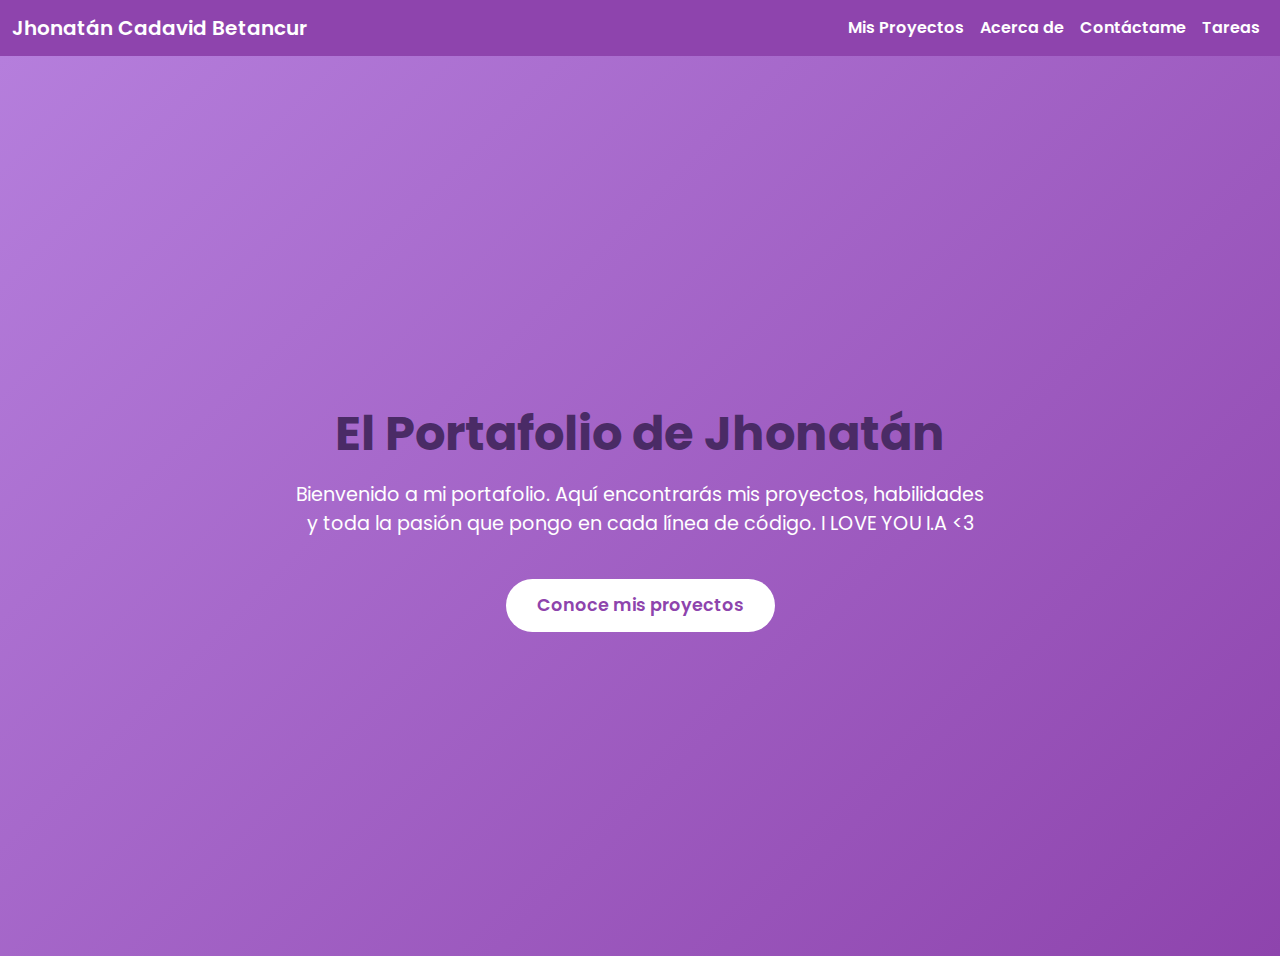
<file: index.html>
<!DOCTYPE html>
<html lang="es">
<head>
    <meta charset="UTF-8">
    <meta name="viewport" content="width=device-width, initial-scale=1.0">
    <title>Portafolio Jhonatán</title>

    <!-- Bootstrap -->
    <link href="https://cdn.jsdelivr.net/npm/bootstrap@5.3.8/dist/css/bootstrap.min.css" rel="stylesheet">

    <!-- Google Fonts -->
    <link href="https://fonts.googleapis.com/css2?family=Poppins:wght@300;400;600;700&display=swap" rel="stylesheet">
  <link rel="stylesheet" href="style.css">

</head>
<body>

    <!-- NAVBAR -->
    <nav class="navbar navbar-expand-lg">
      <div class="container-fluid">
        <a class="navbar-brand" href="#">Jhonatán Cadavid Betancur</a>
        <button class="navbar-toggler" type="button" data-bs-toggle="collapse" data-bs-target="#navbarNavDropdown">
          <span class="navbar-toggler-icon"></span>
        </button>

        <div class="collapse navbar-collapse" id="navbarNavDropdown">
          <ul class="navbar-nav ms-auto">
            <li class="nav-item"><a class="nav-link" href="#proyectos">Mis Proyectos</a></li>
            <li class="nav-item"><a class="nav-link" href="#acerca">Acerca de</a></li>
            <li class="nav-item"><a class="nav-link" href="#contacto">Contáctame</a></li>
            <li class="nav-item"><a class="nav-link" href="tareas.html">Tareas</a></li>
          </ul>
        </div>
      </div>
    </nav>

    <!-- HERO -->
    <section class="hero">
        <h1>El Portafolio de Jhonatán</h1>
        <p>
            Bienvenido a mi portafolio. Aquí encontrarás mis proyectos, habilidades y toda la pasión 
            que pongo en cada línea de código. I LOVE YOU I.A <3
        </p>

        <a href="#proyectos" class="btn cta-btn">Conoce mis proyectos</a>
    </section>

</body>
    <script src="https://cdn.jsdelivr.net/npm/bootstrap@5.3.3/dist/js/bootstrap.bundle.min.js"></script>

</html>
</file>
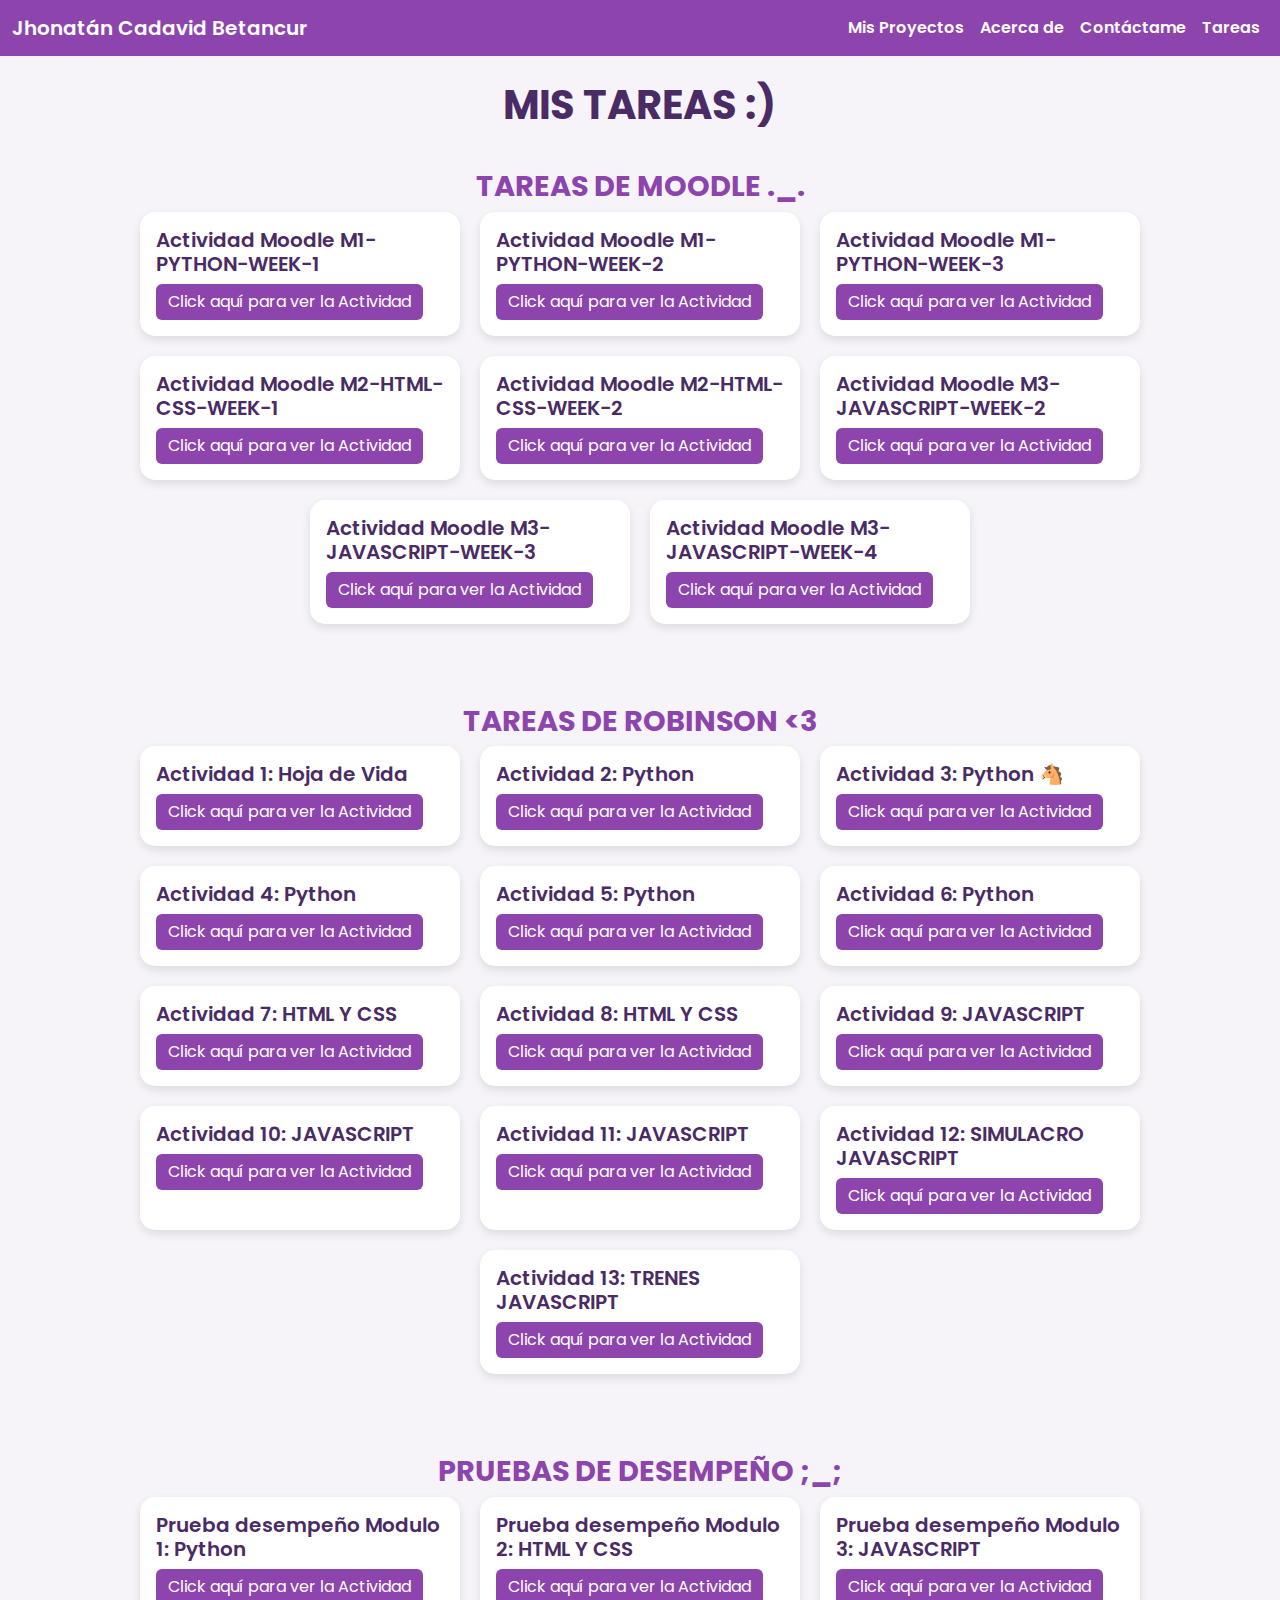
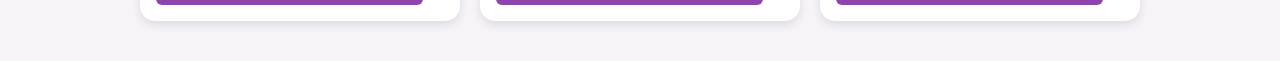
<file: tareas.html>
<!DOCTYPE html>
<html lang="es">
<head>
    <meta charset="UTF-8">
    <meta name="viewport" content="width=device-width, initial-scale=1.0">
    <title>Tareas</title>
    <link href="https://cdn.jsdelivr.net/npm/bootstrap@5.3.8/dist/css/bootstrap.min.css" rel="stylesheet">
    <link href="https://fonts.googleapis.com/css2?family=Poppins:wght@300;400;600;700&display=swap" rel="stylesheet">
    <link rel="stylesheet" href="style.css">
</head>
<body>

<nav class="navbar navbar-expand-lg">
    <div class="container-fluid">
        <a class="navbar-brand" href="index.html">Jhonatán Cadavid Betancur</a>

        <button class="navbar-toggler" type="button" data-bs-toggle="collapse" data-bs-target="#navbarNavDropdown">
            <span class="navbar-toggler-icon"></span>
        </button>

        <div class="collapse navbar-collapse" id="navbarNavDropdown">
            <ul class="navbar-nav ms-auto">
                <li class="nav-item"><a class="nav-link" href="#">Mis Proyectos</a></li>
                <li class="nav-item"><a class="nav-link" href="#">Acerca de</a></li>
                <li class="nav-item"><a class="nav-link" href="#">Contáctame</a></li>
                <li class="nav-item"><a class="nav-link active" href="tareas.html">Tareas</a></li>
            </ul>
        </div>
    </div>
</nav>

<h1>MIS TAREAS :)</h1>

    
<h2 class="section-title">TAREAS DE MOODLE ._.</h2>

    <div class="cards-container">

      <div class="card" style="width: 20rem;">
          <div class="card-body">
              <h5 class="card-title">Actividad Moodle M1-PYTHON-WEEK-1</h5>
              <a href="https://github.com/TITOS-DEV/m1_python_moodle_week_1" class="btn btn-primary">Click aquí para ver la Actividad</a>
          </div>
      </div>

        <div class="card" style="width: 20rem;">
            <div class="card-body">
                <h5 class="card-title">Actividad Moodle M1-PYTHON-WEEK-2</h5>
                <a href="https://github.com/TITOS-DEV/Actividad-Moodle-M1-PYTHON-WEEK-2" class="btn btn-primary">Click aquí para ver la Actividad</a>
            </div>
        </div>

                <div class="card" style="width: 20rem;">
            <div class="card-body">
                <h5 class="card-title">Actividad Moodle M1-PYTHON-WEEK-3</h5>
                <a href="https://github.com/TITOS-DEV/M1_python_moodle_week_3" class="btn btn-primary">Click aquí para ver la Actividad</a>
            </div>
        </div>


    <div class="card" style="width: 20rem;">
            <div class="card-body">
                <h5 class="card-title">Actividad Moodle M2-HTML-CSS-WEEK-1</h5>
                <a href="https://titos-dev.github.io/m2_html_css_moodle_week1/" class="btn btn-primary">Click aquí para ver la Actividad</a>
            </div>
        </div>

            <div class="card" style="width: 20rem;">
            <div class="card-body">
                <h5 class="card-title">Actividad Moodle M2-HTML-CSS-WEEK-2</h5>
                <a href="https://github.com/TITOS-DEV/m2_html_css_moodle_week1/tree/week2" class="btn btn-primary">Click aquí para ver la Actividad</a>
            </div>
        </div>
        <div class="card" style="width: 20rem;">
            <div class="card-body">
                <h5 class="card-title">Actividad Moodle M3-JAVASCRIPT-WEEK-2</h5>
                <a href="https://titos-dev.github.io/M3-JAVASCRIPT-WEEK-1/" class="btn btn-primary">Click aquí para ver la Actividad</a>
            </div>
        </div>
                <div class="card" style="width: 20rem;">
            <div class="card-body">
                <h5 class="card-title">Actividad Moodle M3-JAVASCRIPT-WEEK-3</h5>
                <a href="https://github.com/TITOS-DEV/M3_JAVASCRIPT_W3" class="btn btn-primary">Click aquí para ver la Actividad</a>
            </div>
        </div>
    <div class="card" style="width: 20rem;">
            <div class="card-body">
                <h5 class="card-title">Actividad Moodle M3-JAVASCRIPT-WEEK-4</h5>
                <a href="https://github.com/TITOS-DEV/M3_javascript_w4" class="btn btn-primary">Click aquí para ver la Actividad</a>
            </div>
        </div>
        
    </div>


<h2 class="section-title">TAREAS DE ROBINSON <3</h2>
    <div class="cards-container">

      <div class="card" style="width: 20rem;">
          <div class="card-body">
            <h5 class="card-title">Actividad 1: Hoja de Vida</h5>
            <a href="https://titos-dev.github.io/HOJA-DE-VIDA/" class="btn btn-primary">Click aquí para ver la Actividad</a>
          </div>
      </div>

        <div class="card" style="width: 20rem;">
            <div class="card-body">
                <h5 class="card-title">Actividad 2: Python</h5>
                <a href="https://github.com/TITOS-DEV/m1_python_actividades_1" class="btn btn-primary">Click aquí para ver la Actividad</a>
            </div>
        </div>

        <div class="card" style="width: 20rem;">
            <div class="card-body">
                <h5 class="card-title">Actividad 3: Python &#128052</h5>
                <a href="https://github.com/TITOS-DEV/Actividad-3-m1_python_actividad_3" class="btn btn-primary">Click aquí para ver la Actividad</a>
            </div>
        </div>

        <div class="card" style="width: 20rem;">
            <div class="card-body">
                <h5 class="card-title">Actividad 4: Python</h5>
                <a href="https://github.com/TITOS-DEV/Actividad-1-m1_python_actividad_4" class="btn btn-primary">Click aquí para ver la Actividad</a>
            </div>
        </div>

        <div class="card" style="width: 20rem;">
            <div class="card-body">
                <h5 class="card-title">Actividad 5: Python</h5>
                <a href="https://github.com/TITOS-DEV/m1_python_actividad_5" class="btn btn-primary">Click aquí para ver la Actividad</a>
            </div>
        </div>

<div class="card" style="width: 20rem;">
        <div class="card-body">
            <h5 class="card-title">Actividad 6: Python</h5>
            <a href="https://github.com/TITOS-DEV/Actividad-6-m1_python_actividad_6" class="btn btn-primary">Click aquí para ver la Actividad</a>
        </div>
    </div>

    <div class="card" style="width: 20rem;">
        <div class="card-body">
            <h5 class="card-title">Actividad 7: HTML Y CSS</h5>
            <a href="https://titos-dev.github.io/Actividad-7-m2_html_css_actividad_7/" class="btn btn-primary">Click aquí para ver la Actividad</a>
        </div>
    </div>

    <div class="card" style="width: 20rem;">
        <div class="card-body">
            <h5 class="card-title">Actividad 8: HTML Y CSS</h5>
            <a href="https://titos-dev.github.io/ALKOSTO/" class="btn btn-primary">Click aquí para ver la Actividad</a>
        </div>
    </div>


    <div class="card" style="width: 20rem;">
        <div class="card-body">
            <h5 class="card-title">Actividad 9: JAVASCRIPT</h5>
            <a href="https://titos-dev.github.io/KFC/" class="btn btn-primary">Click aquí para ver la Actividad</a>
        </div>
    </div>

    <div class="card" style="width: 20rem;">
        <div class="card-body">
            <h5 class="card-title">Actividad 10: JAVASCRIPT</h5>
            <a href="https://titos-dev.github.io/REGISTER/" class="btn btn-primary">Click aquí para ver la Actividad</a>
        </div>
    </div>
    <div class="card" style="width: 20rem;">
        <div class="card-body">
            <h5 class="card-title">Actividad 11: JAVASCRIPT</h5>
            <a href="https://github.com/AndromedaRiwi/Card-crud-terminado" class="btn btn-primary">Click aquí para ver la Actividad</a>
        </div>
    </div>
            <div class="card" style="width: 20rem;">
        <div class="card-body">
            <h5 class="card-title">Actividad 12: SIMULACRO JAVASCRIPT</h5>
            <a href="https://github.com/TITOS-DEV/Simulacro-JavaScript" class="btn btn-primary">Click aquí para ver la Actividad</a>
        </div>
    </div>
                    <div class="card" style="width: 20rem;">
        <div class="card-body">
            <h5 class="card-title">Actividad 13: TRENES JAVASCRIPT</h5>
            <a href="https://andromedariwi.github.io/Lumiere-Riwi/html/index.html" class="btn btn-primary">Click aquí para ver la Actividad</a>
        </div>
    </div>

        
    
</div> <h2 class="section-title">PRUEBAS DE DESEMPEÑO ;_;</h2>

<div class="cards-container">
    <div class="card" style="width: 20rem;">
        <div class="card-body">
            <h5 class="card-title">Prueba desempeño Modulo 1: Python</h5>
            <a href="https://github.com/TITOS-DEV/PD-M1-PYTHON_UPDATE" class="btn btn-primary">Click aquí para ver la Actividad</a>
        </div>
    </div>

    <div class="card" style="width: 20rem;">
        <div class="card-body">
            <h5 class="card-title">Prueba desempeño Modulo 2: HTML Y CSS</h5>
            <a href="https://titos-dev.github.io/PD-M2-HTMLYCSS/" class="btn btn-primary">Click aquí para ver la Actividad</a>
        </div>
    </div>
        <div class="card" style="width: 20rem;">
        <div class="card-body">
            <h5 class="card-title">Prueba desempeño Modulo 3: JAVASCRIPT</h5>
            <a href="https://github.com/TITOS-DEV/PD-JAVASCRIPT-M3" class="btn btn-primary">Click aquí para ver la Actividad</a>
        </div>
    </div>
    

</body>
    <script src="https://cdn.jsdelivr.net/npm/bootstrap@5.3.3/dist/js/bootstrap.bundle.min.js"></script>

</html>
</file>
<file: style.css>
body {
font-family: "Poppins", sans-serif;
background-color: #f6f4f9;
}

.navbar {
background-color: #8e44ad !important;
}

.navbar-brand, .nav-link {
color: white !important;
font-weight: 600;
}

/* HERO SECTION */
.hero {
height: 100vh;
display: flex;
flex-direction: column;
justify-content: center;
align-items: center;
text-align: center;
padding: 20px;
background: linear-gradient(135deg, #b57edc, #8e44ad);
color: white;
}

.hero h1 {
font-size: 3rem;
font-weight: 700;
}

.hero p {
font-size: 1.2rem;
margin-top: 10px;
max-width: 700px;
}

.cta-btn {
margin-top: 25px;
padding: 12px 30px;
font-size: 1.1rem;
border-radius: 30px;
background-color: white;
color: #8e44ad;
font-weight: 600;
transition: 0.3s ease;
}

.cta-btn:hover {
background-color: #f3e8ff;
}

h1, h2 {
text-align: center;
margin-top: 25px;
font-weight: 700;
color: #4a2b66;
}

.section-title {
color: #8e44ad;
font-size: 1.8rem;
margin-top: 40px;
}

.card {
border: none;
border-radius: 15px;
box-shadow: 0 4px 10px rgba(0,0,0,0.1);
}

.card:hover {
transform: translateY(-5px);
}

.card-title {
font-weight: 600;
color: #4a2b66;
}

.btn-primary {
background-color: #8e44ad;
border: none;
}

.btn-primary:hover {
background-color: #8e44ad;
}

.cards-container {
display: flex;
flex-wrap: wrap;
justify-content: center;
gap: 20px;
padding-bottom: 40px;
}
</file>
